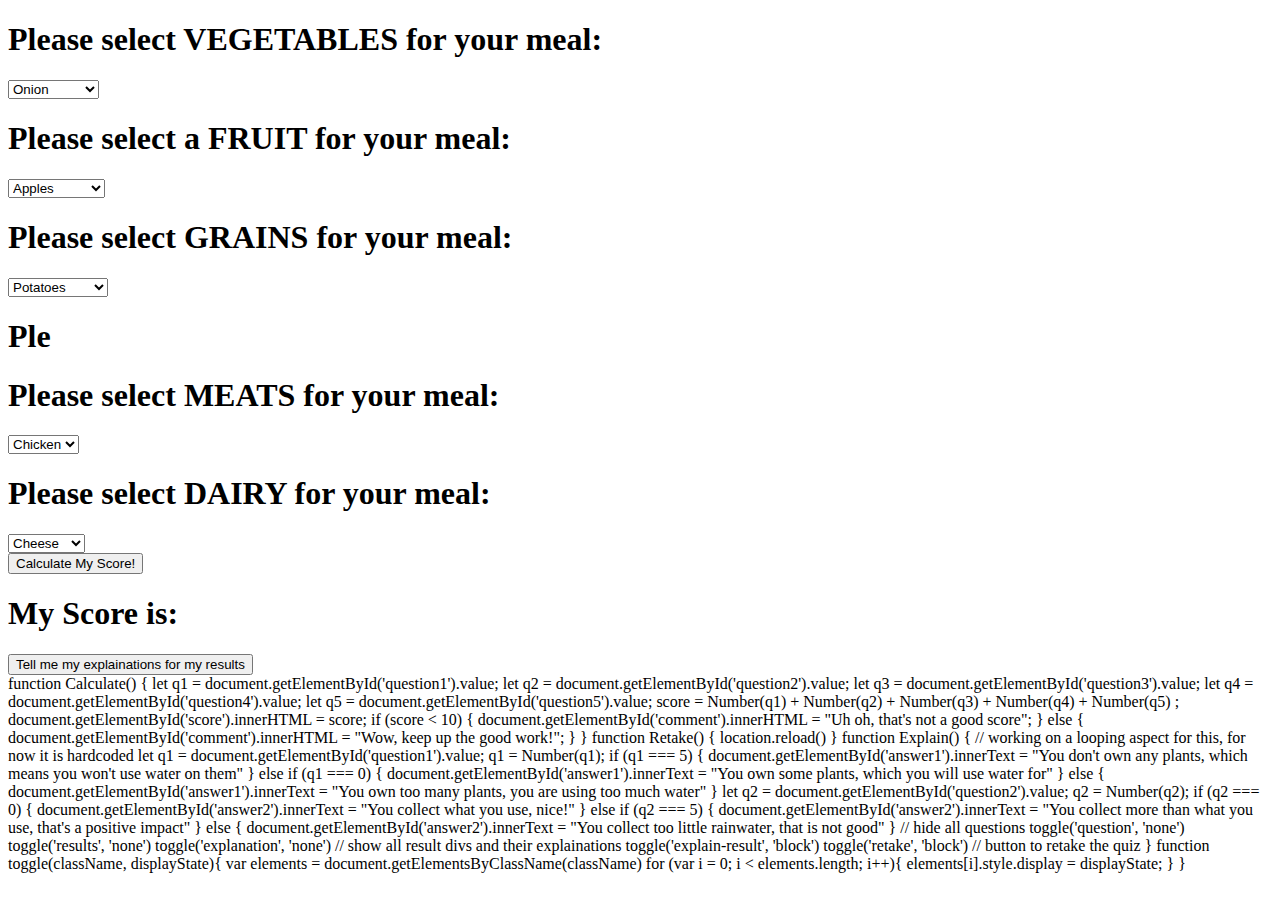
<file: agriculture/index.html>
<!DOCTYPE html>
<html lang="en">
<head>
    <meta charset="UTF-8">
    <meta http-equiv="X-UA-Compatible" content="IE=edge">
    <meta name="viewport" content="width=device-width, initial-scale=1.0">
    <title>Agricultural Use</title>
</head>
<body>
    <section>
        <div class="question">
            <h1>Please select VEGETABLES for your meal:</h1>
            <select name="question" id="question1">
                <option value="33"> Onion </option>
                <option value="22"> Tomato </option>
                <option value="23"> Carrot </option>
                <option value="28"> Lettuce </option>
                <option value="42"> Cucumber </option>
                <option value="46"> Pumpkin </option>
                <option value="45"> Bell Pepper </option>
                <option value="34"> Broccoli </option>
                <option value="158"> Corn </option>
                <option value="0"> None </option>
            </select> 
        </div>
        <div class="explain-result" style="display: none;">
            <h1 id="answer1"></h1>
        </div>
        <div class="question">
            <h1> Please select a FRUIT for your meal: </h1>
            <select name="question" id="question2">
                <option value="83"> Apples </option>
                <option value="95"> Bananas </option>
                <option value="73"> Grapes </option>
                <option value="142"> Peaches </option>
                <option value="55"> Oranges </option>
                <option value="190"> Mango </option>
                <option value="42"> Strawberries </option>
                <option value="261"> Plums </option>
                <option value="31"> Pineapple </option>
                <option value="50"> Raspberries </option>
                <option value="28"> Watermelon </option>
                <option value="62"> Kiwi </option>
                <option value="111"> Pears </option>
                <option value="115"> Blackberries </option>
                <option value="101"> Blueberries </option>
                <option value="0"> None </option>
            </select>
        </div>
        <div class="explain-result" style="display: none;">
            <h1 id="answer2"></h1>
        </div>
        <div class="question"> 
            <h1> Please select GRAINS for your meal: </h1>
            <select name="question" id="question3">
                <option value="34"> Potatoes </option>
                <option value="449">  Rice </option>
                <option value="222"> Pasta </option>
                <option value="193"> Wheat Bread </option>
                <option value="0"> None </option>
            </select>
        </div>
        <div class="question">
            <h1>Ple<h1> Please select MEATS for your meal: </h1>
            <select name="question" id="question4">
                <option value="518"> Chicken </option>
                <option value="1,847"> Beef </option>
                <option value="680"> Ham </option>
                <option value="718"> Pork </option>
                <option value="0"> None </option>
            </select>
        </div>
        <div class="question">
            <h1> Please select DAIRY for your meal: </h1>
            <select name="question" id="question5">
                <option value="606"> Cheese </option>
                <option value="122"> Cow Milk </option>
                <option value="142"> Yogurt </option>
                <option value="665"> Butter </option>
                <option value="391"> Egg </option>
                <option value="0"> None </option>
            </select>
        </div>
        <div class="results">
            <button onclick="Calculate()"> Calculate My Score!</button>
            <p>
                <h1>My Score is: </h1>
                <h1 id="score"></h1>
            </p>
            <h1 id="comment"></h1>
        </div>

        <div class="explanation">
            <button onclick="Explain()">Tell me my explainations for my results</button>
        </div>

        <div class='retake' style="display: none;">
            <button onclick="Retake()">Retake Quiz</button>
        </div>
    </section>
</body>

function Calculate() {
    let q1 = document.getElementById('question1').value;
    let q2 = document.getElementById('question2').value;
    let q3 = document.getElementById('question3').value;
    let q4 = document.getElementById('question4').value;
    let q5 = document.getElementById('question5').value;
    score = Number(q1) + Number(q2) + Number(q3) + Number(q4) + Number(q5) ;
    document.getElementById('score').innerHTML = score;
    if (score < 10) {
        document.getElementById('comment').innerHTML = "Uh oh, that's not a good score";
    }
    else {
        document.getElementById('comment').innerHTML = "Wow, keep up the good work!";
    }
}

function Retake() {
    location.reload()
}

function Explain() {
    // working on a looping aspect for this, for now it is hardcoded

    let q1 = document.getElementById('question1').value;
    q1 = Number(q1);
    if (q1 === 5) {
        document.getElementById('answer1').innerText = "You don't own any plants, which means you won't use water on them"
    }
    else if (q1 === 0) {
        document.getElementById('answer1').innerText = "You own some plants, which you will use water for"
    }
    else {
        document.getElementById('answer1').innerText = "You own too many plants, you are using too much water"
    }

    let q2 = document.getElementById('question2').value;
    q2 = Number(q2);
    if (q2 === 0) {
        document.getElementById('answer2').innerText = "You collect what you use, nice!"
    }
    else if (q2 === 5) {
        document.getElementById('answer2').innerText = "You collect more than what you use, that's a positive impact"
    }
    else {
        document.getElementById('answer2').innerText = "You collect too little rainwater, that is not good"
    }

    // hide all questions
    toggle('question', 'none')
    toggle('results', 'none')
    toggle('explanation', 'none')


    // show all result divs and their explainations
    toggle('explain-result', 'block')
    toggle('retake', 'block')
    // button to retake the quiz

}

function toggle(className, displayState){
    var elements = document.getElementsByClassName(className)

    for (var i = 0; i < elements.length; i++){
        elements[i].style.display = displayState;
    }
}
</script>
</html>
</file>
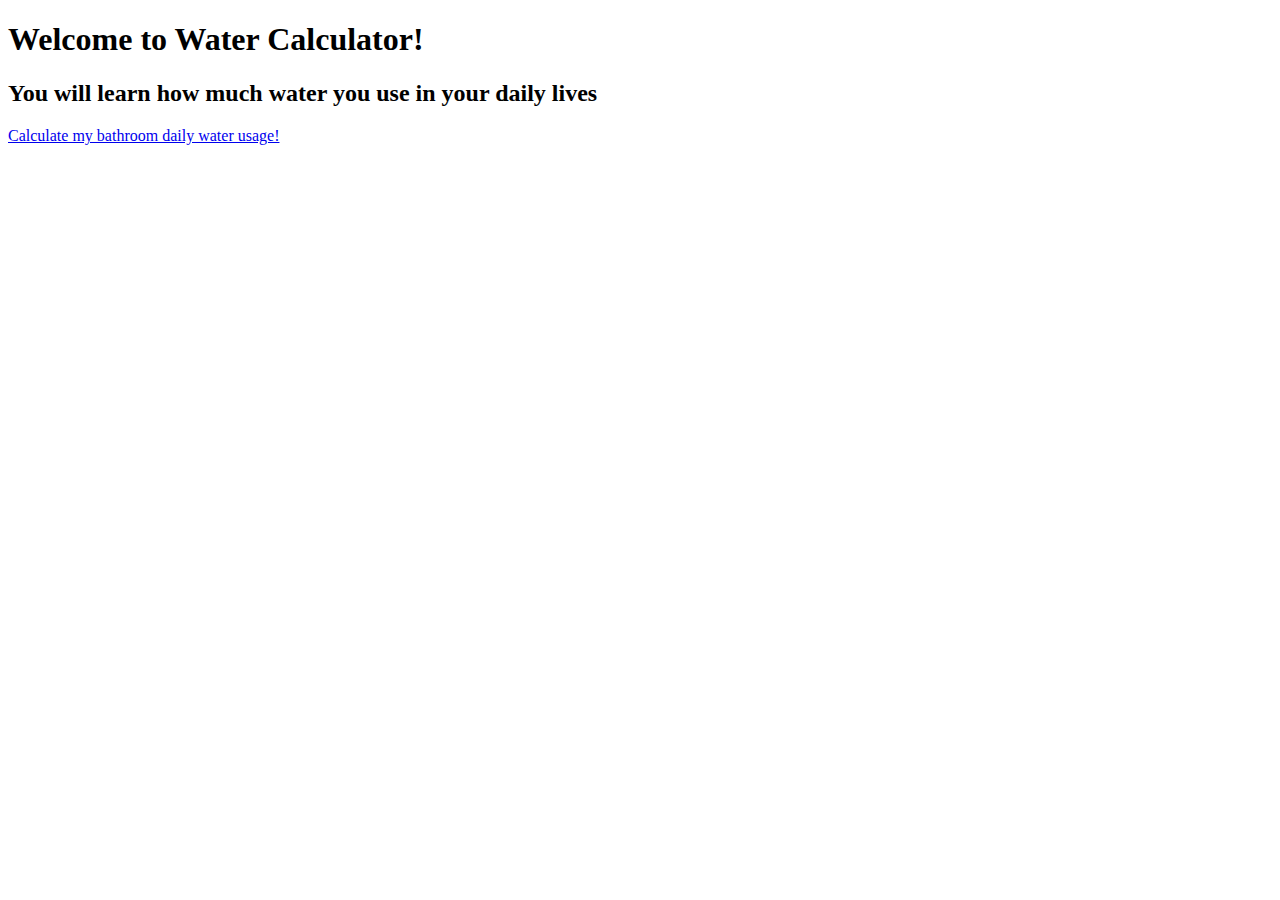
<file: daily/index.html>
<!DOCTYPE html>
<html lang="en">
<head>
    <meta charset="UTF-8">
    <meta http-equiv="X-UA-Compatible" content="IE=edge">
    <meta name="viewport" content="width=device-width, initial-scale=1.0">
    <title>Daily Use</title>
    
</head>
<body>
    <div class="container">
        <div class="home">
        <h1>Welcome to Water Calculator!</h1>
            <h2>You will learn how much water you use in your daily lives</h2>
        </div>
    </div>
    <div>
    <a href="../daily/bathroom-OG.html" class="btn">Calculate my bathroom daily water usage!</a>
    <!-- <a href="daily/workandschool.html" class="btn">Calculate my work and school water usage!</a> -->
    </div>
</body>
</html>
</file>
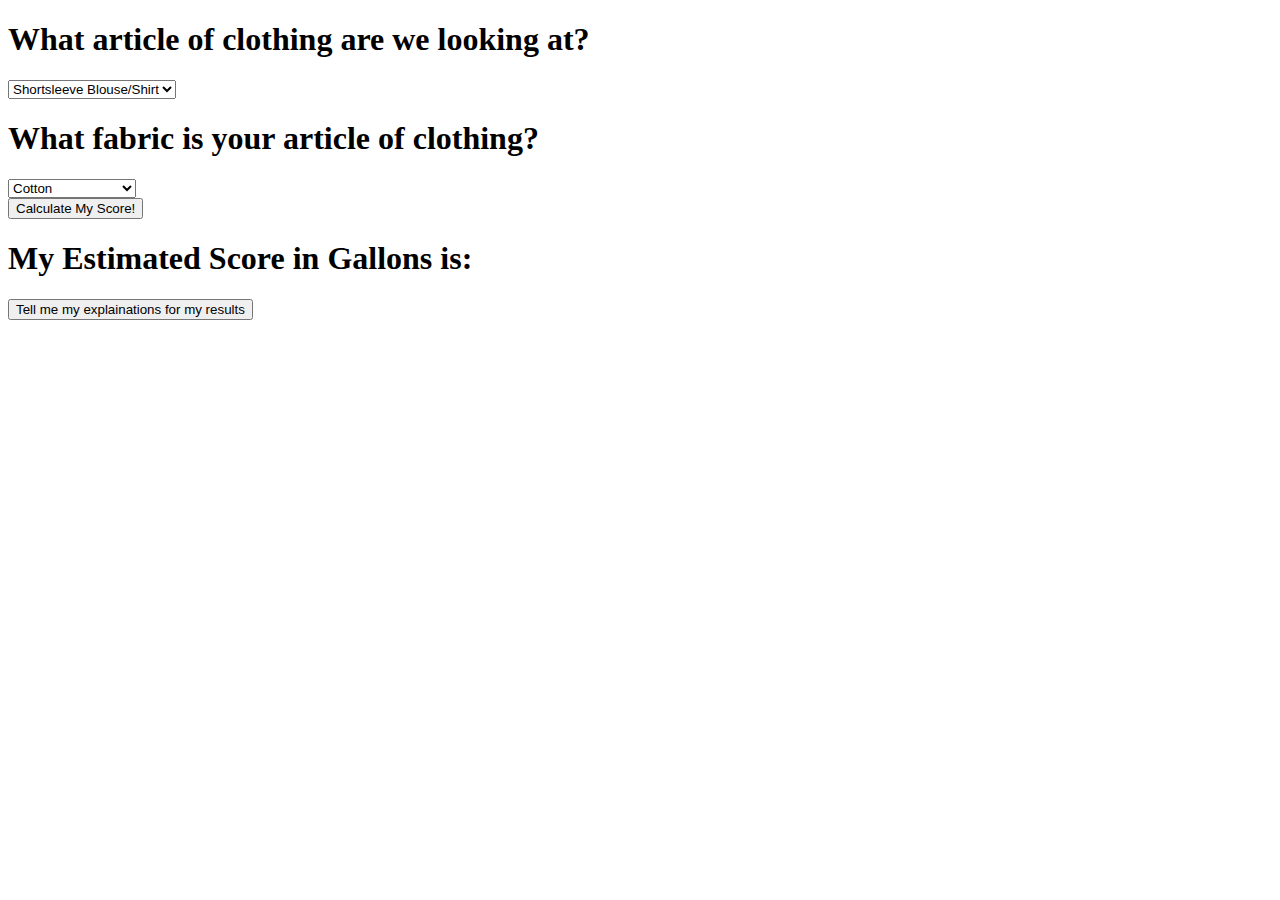
<file: fashion/index.html>
<!DOCTYPE html>
<html lang="en">
<head>
    <meta charset="UTF-8">
    <meta http-equiv="X-UA-Compatible" content="IE=edge">
    <meta name="viewport" content="width=device-width, initial-scale=1.0">
    <title>Document</title>
</head>
<body>
    <section>
        <div class="question">
            <h1>What article of clothing are we looking at?</h1>
            <select name="question" id="question1">
                <option value="2520"> Shortsleeve Blouse/Shirt </option>
                <option value="3150"> Longsleeve Blouse </option>
                <option value="3465"> Hooded Sweatshirt</option>
                <option value="3150"> Sweatshirt </option>
                <option value="3150"> Shorts </option>
                <option value="2520"> Skirt </option>
                <option value="4095"> Pants </option>
                <option value="5355"> Dress </option>

            </select> 
        </div>
        <div class="explain-result" style="display: none;">
            <h1 id="answer1"></h1>
        </div>
        <div class="question">
            <h1> What fabric is your article of clothing? </h1>
            <select name="question" id="question2">
                <option value="0.6933553282"> Cotton </option>
                <option value="16.65833333"> Leather </option>
                <option value="1.028806584"> Denim </option>
                <option value="0.053583631"> Wool </option>
                <option value=".00358506397"> Silk </option>
                <option value="0.04301136"> Polyester/Viscose </option>
                <option value="3.02408084"> Rubber </option>
                <option value="0.8094828723"> Linen </option>
            </select>
        </div>
        <div class="explain-result" style="display: none;">
            <h1 id="answer2"></h1>
        </div>
        <div class="results">
            <button onclick="Calculate()"> Calculate My Score!</button>
            <p>
                <h1>My Estimated Score in Gallons is: </h1>
                <h1 id="score"></h1>
            </p>
            <h1 id="comment"></h1>
        </div>

        <div class="explanation">
            <button onclick="Explain()">Tell me my explainations for my results</button>
        </div>

        <div class='retake' style="display: none;">
            <button onclick="Retake()">Retake Quiz</button>
        </div>
    </section>
</body>
</html>

<script type="text/javascript">
    let score = 0;

function Calculate() {
    let q1 = document.getElementById('question1').value;
    let q2 = document.getElementById('question2').value;
    score = Math.round(Number(q1) * Number(q2))
    document.getElementById('score').innerHTML = score;
    if (score > 1500) {
        document.getElementById('comment').innerHTML = "Uh oh, that's not a good score";
    }
    else {
        document.getElementById('comment').innerHTML = "Wow, keep up the good work!";
    }
}

function Retake() {
    location.reload()
}

function Explain() {
    // working on a looping aspect for this, for now it is hardcoded
    let score = 0
    let q1 = document.getElementById('question1').value;
    let q2 = document.getElementById('question2').value;
    score = Math.round(Number(q1) * Number(q2))
    let material = document.getElementById('question2');

    if (score > 1500) {
        document.getElementById('answer1').innerText = "Your clothing is manufactured with a non-sustainable material!";
    }
    else if (score < 1501) {
        document.getElementById('answer1').innerText = "Your clothing is made from a sustainable material. However, still try to bring your water usage down to 0!";
    }
    

    // hide all questions
    toggle('question', 'none')
    toggle('results', 'none')
    toggle('explanation', 'none')


    // show all result divs and their explainations
    toggle('explain-result', 'block')
    toggle('retake', 'block')
    // button to retake the quiz

}

function toggle(className, displayState){
    var elements = document.getElementsByClassName(className)

    for (var i = 0; i < elements.length; i++){
        elements[i].style.display = displayState;
    }
}
</script>
</file>
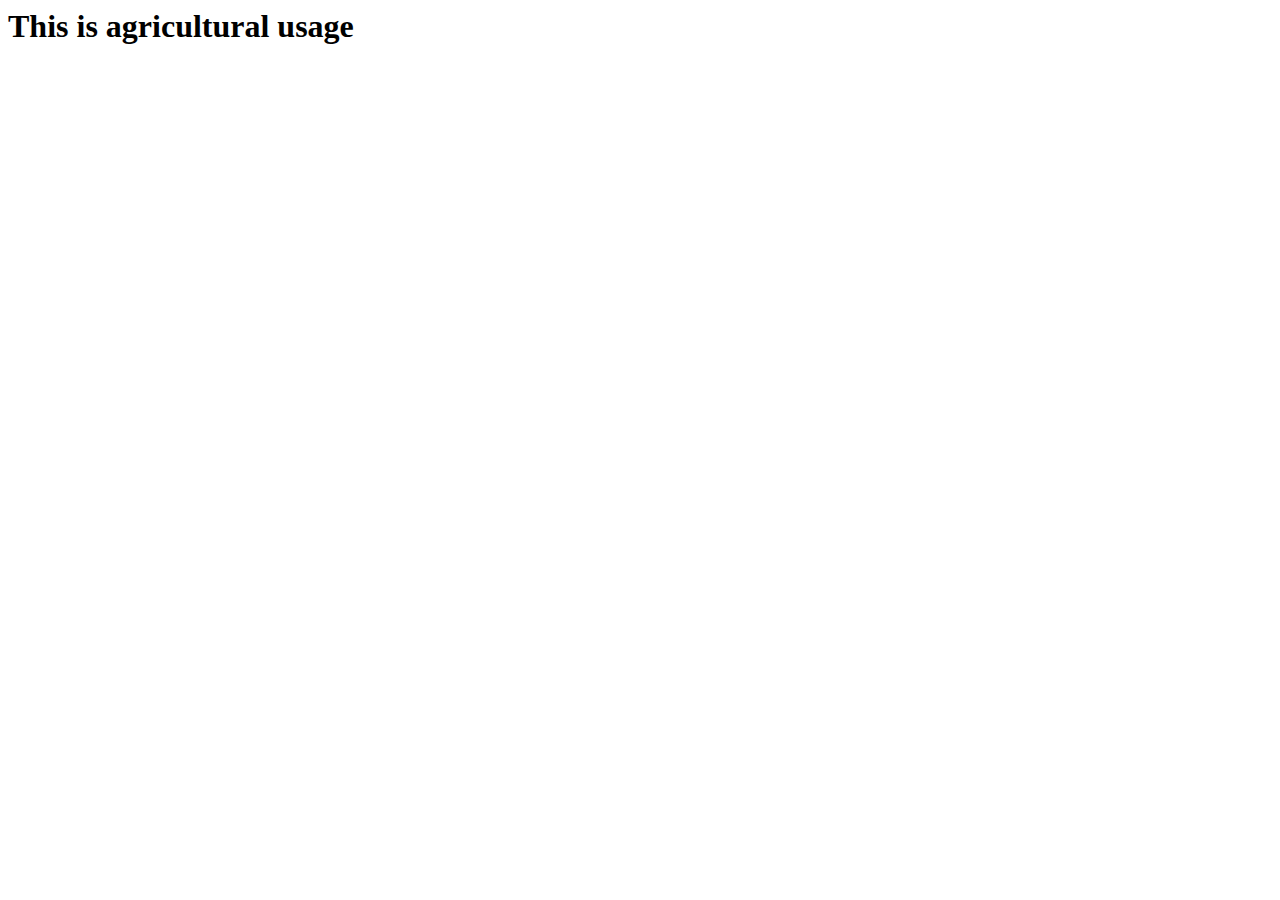
<file: agriculture.html>
<html lang="en">
<head>
    <meta charset="UTF-8">
    <meta http-equiv="X-UA-Compatible" content="IE=edge">
    <meta name="viewport" content="width=device-width, initial-scale=1.0">
    <title>Agricultural Usage</title>
</head>
<body>
    <h1>This is agricultural usage</h1>
</body>
</html>
</file>
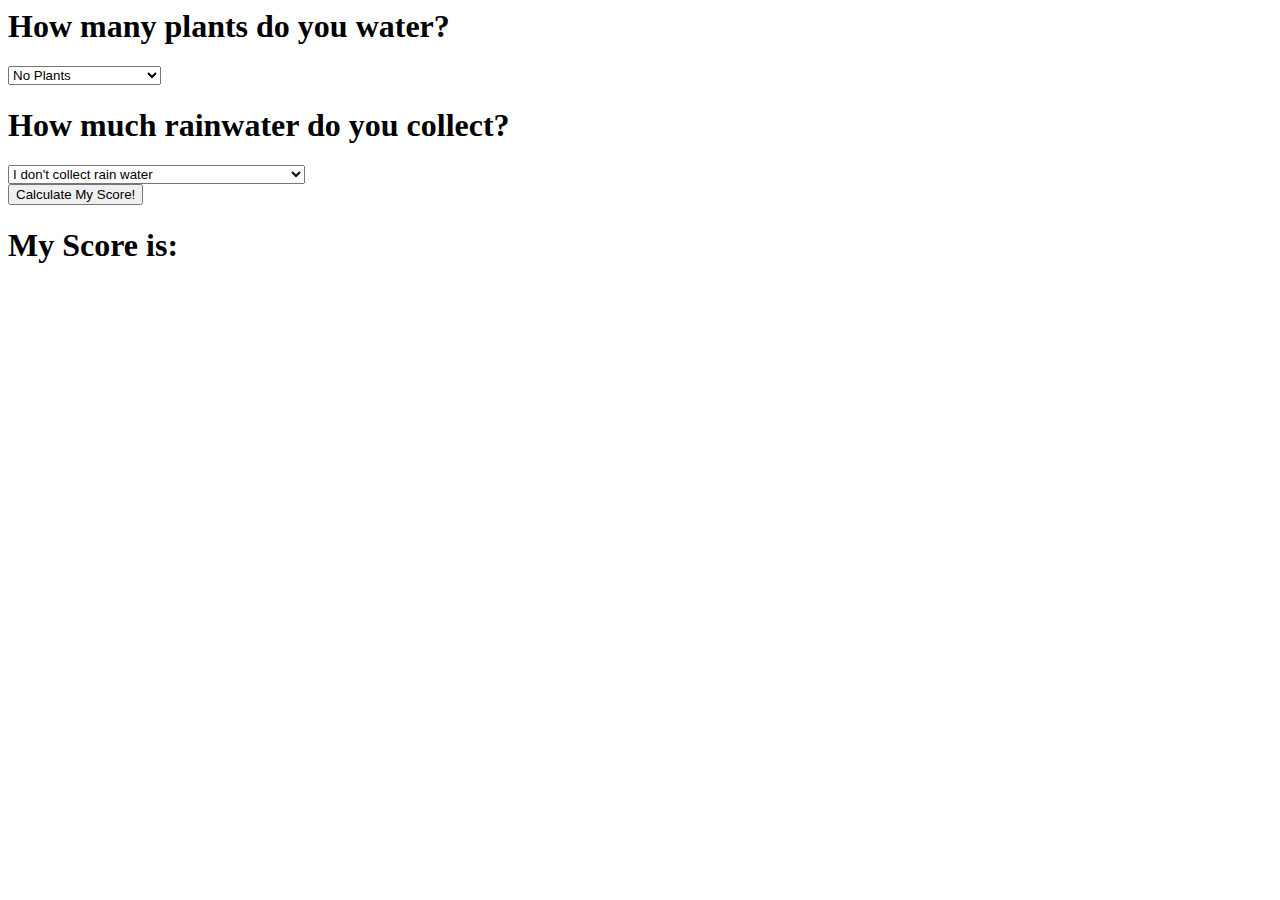
<file: question1.html>
<html lang="en">
<head>
    <meta charset="UTF-8">
    <meta http-equiv="X-UA-Compatible" content="IE=edge">
    <meta name="viewport" content="width=device-width, initial-scale=1.0">
    <title>Document</title>
</head>
<body>
    <section>
        <div id="question">
            <h1>How many plants do you water?</h1>
            <select name="question" id="question1">
                <option value="10"> No Plants </option>
                <option value="0"> Between 0 - 5 Plants </option>
                <option value="-10"> Between 5 - 15 Plants </option>
                <option value="-20"> 15+ Plants </option>
            </select>
        </div>
        <div id="question">
            <h1> How much rainwater do you collect? </h1>
            <select name="question" id="question2">
                <option value="-20"> I don't collect rain water </option>
                <option value="-10"> I collect slightly less than what I usually use </option>
                <option value="0"> I collect exactly what I use </option>
                <option value="10"> I collect slightly greater than what I usually use</option>
                <option value="20"> I collect way over what I use </option>
            </select>
        </div>
        <div id="results">
            <button onclick="Calculate()"> Calculate My Score!</button>
            <p>
                <h1>My Score is: </h1>
                <h1 id="score"></h1>
            </p>
            <h1 id="comment"></h1>
        </div>
    </section>
</body>
</html>

<script type="text/javascript">
function Calculate() {
    let q1 = document.getElementById('question1').value;
    let q2 = document.getElementById('question2').value;
    document.getElementById('score').innerHTML = Number(q1) + Number(q2);
    if (q1 + q2 < 10) {
        document.getElementById('comment').innerHTML = "Uh oh, that's not a good score";
    }
    else {
        document.getElementById('comment').innerHTML = "Wow, keep up the good work!";
    }
}
</script>
</file>
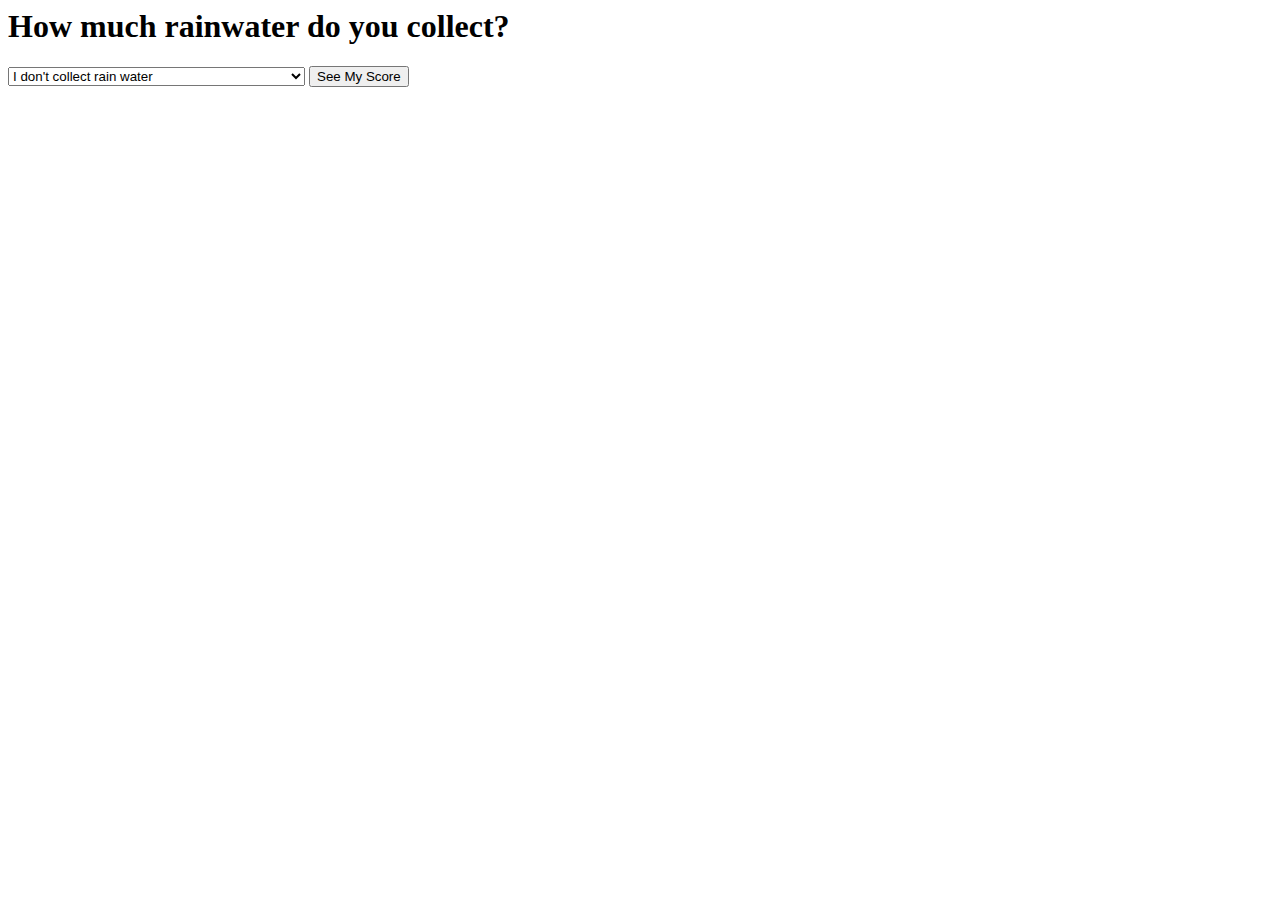
<file: question2.html>
<html lang="en">
<head>
    <meta charset="UTF-8">
    <meta http-equiv="X-UA-Compatible" content="IE=edge">
    <meta name="viewport" content="width=device-width, initial-scale=1.0">
    <title>Document</title>
</head>
<body>
    <section>
        <div id="question">
            <h1> How much rainwater do you collect? </h1>
            <form action="results.html">
                <select name="question" id="question2">
                    <option value="-20"> I don't collect rain water </option>
                    <option value="-10"> I collect slightly less than what I usually use </option>
                    <option value="0"> I collect exactly what I use </option>
                    <option value="10"> I collect slightly greater than what I usually use</option>
                    <option value="20"> I collect way over what I use </option>
                </select>
                <button type="submit"> See My Score </button>
            </form>
        </div>
    </section>
</body>
</html>
</file>
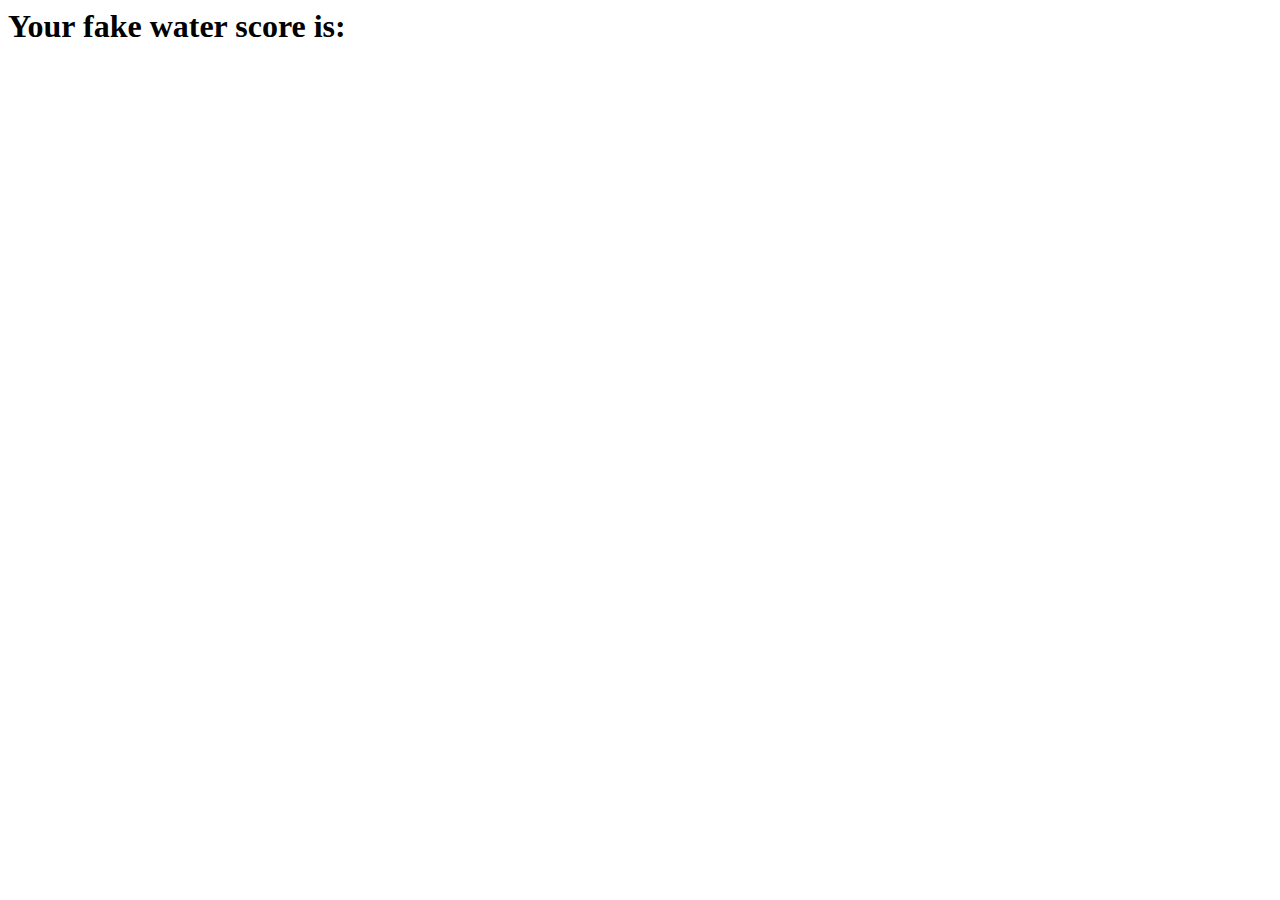
<file: results.html>
<html lang="en">
<head>
    <meta charset="UTF-8">
    <meta http-equiv="X-UA-Compatible" content="IE=edge">
    <meta name="viewport" content="width=device-width, initial-scale=1.0">
    <title>Document</title>
</head>
<body>
    <section>
        <div id="results">
            <h1>Your fake water score is: </h1>
            <h1 id="score"></h1>
        </div>
    </section>
</body>
</html>
</file>
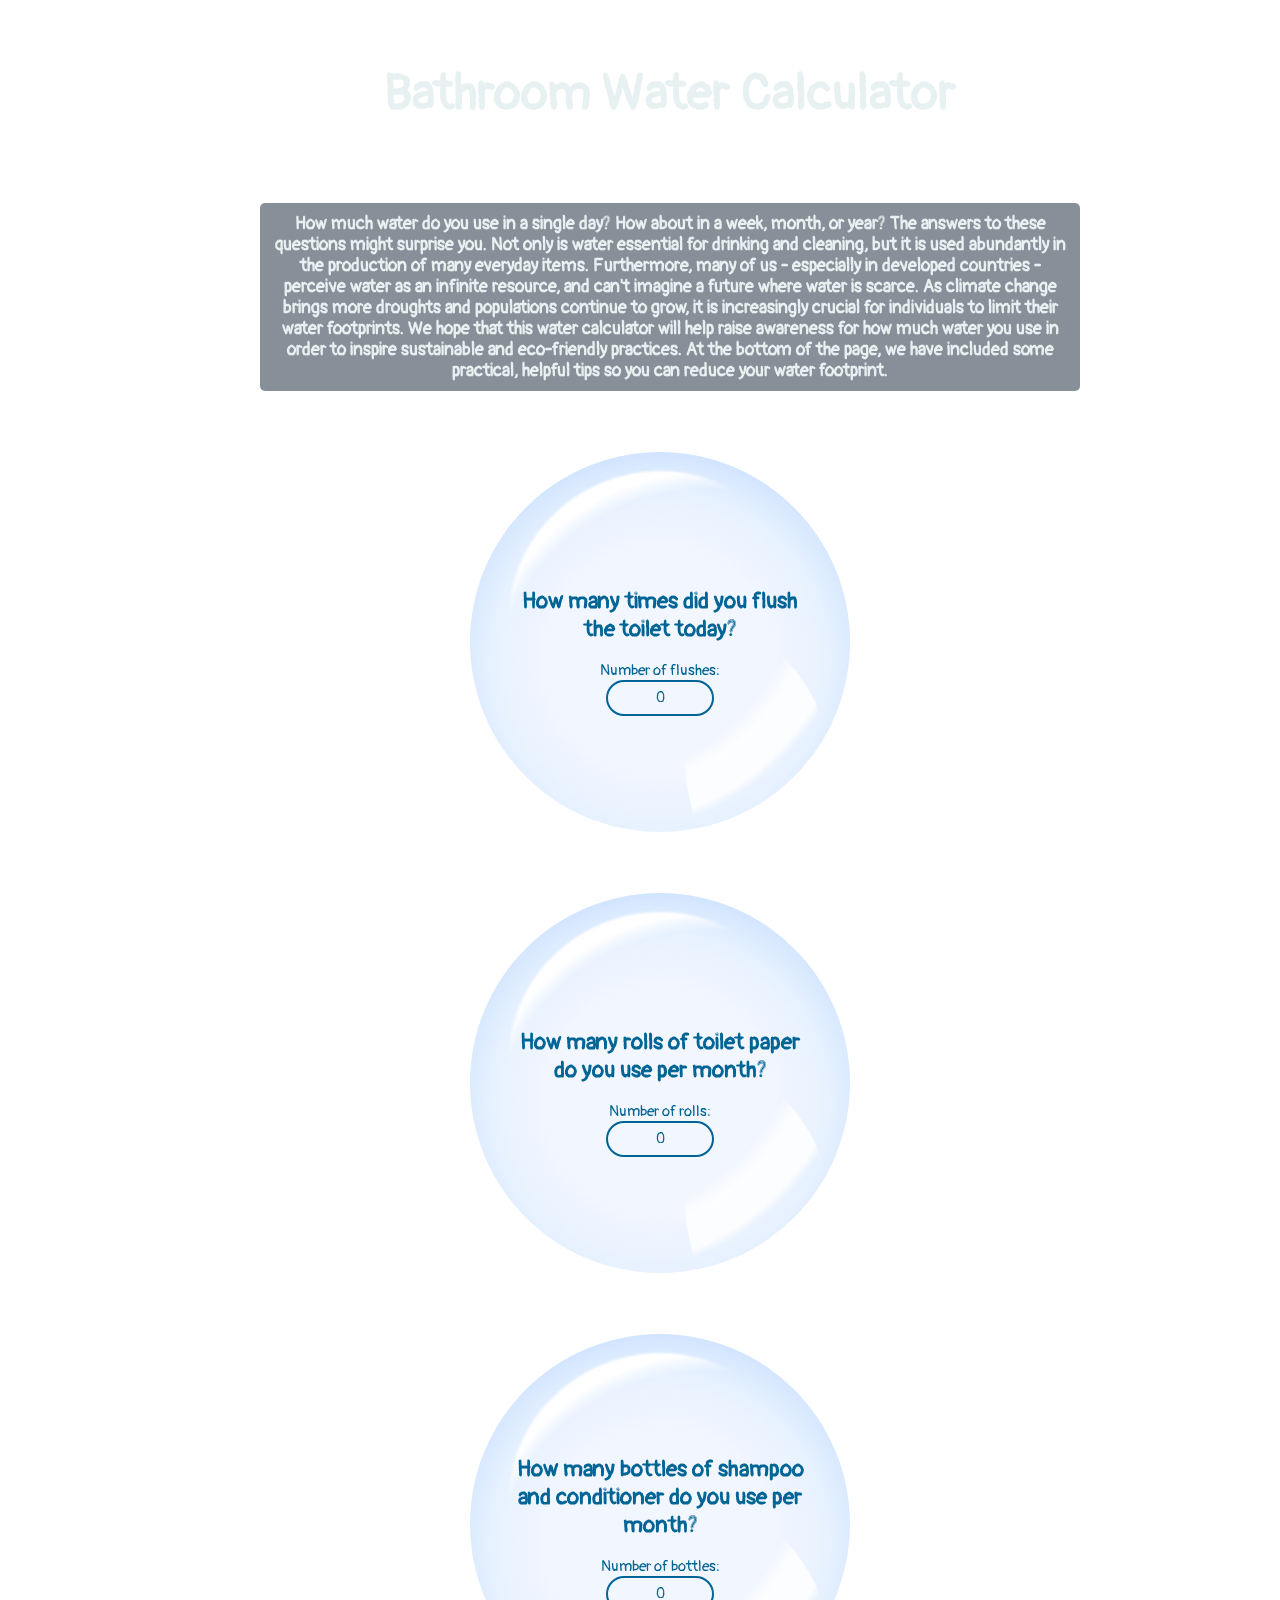
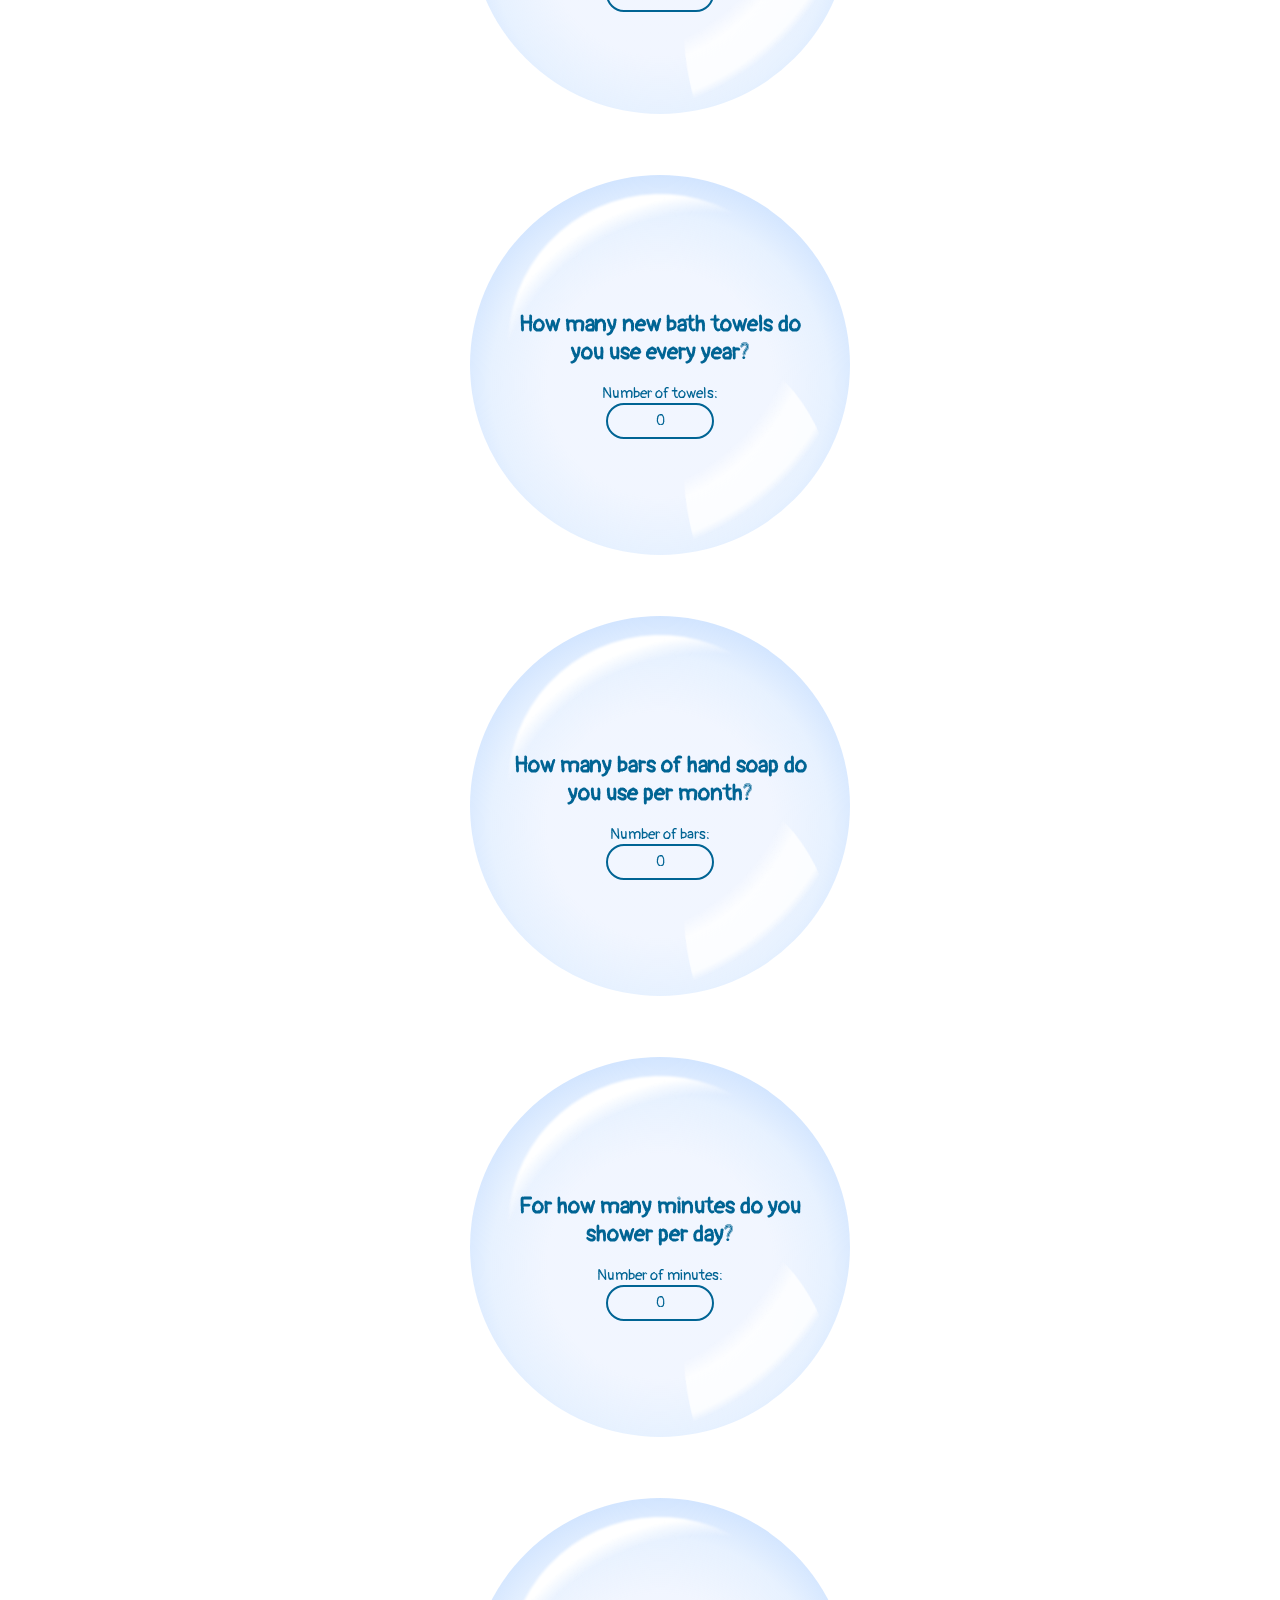
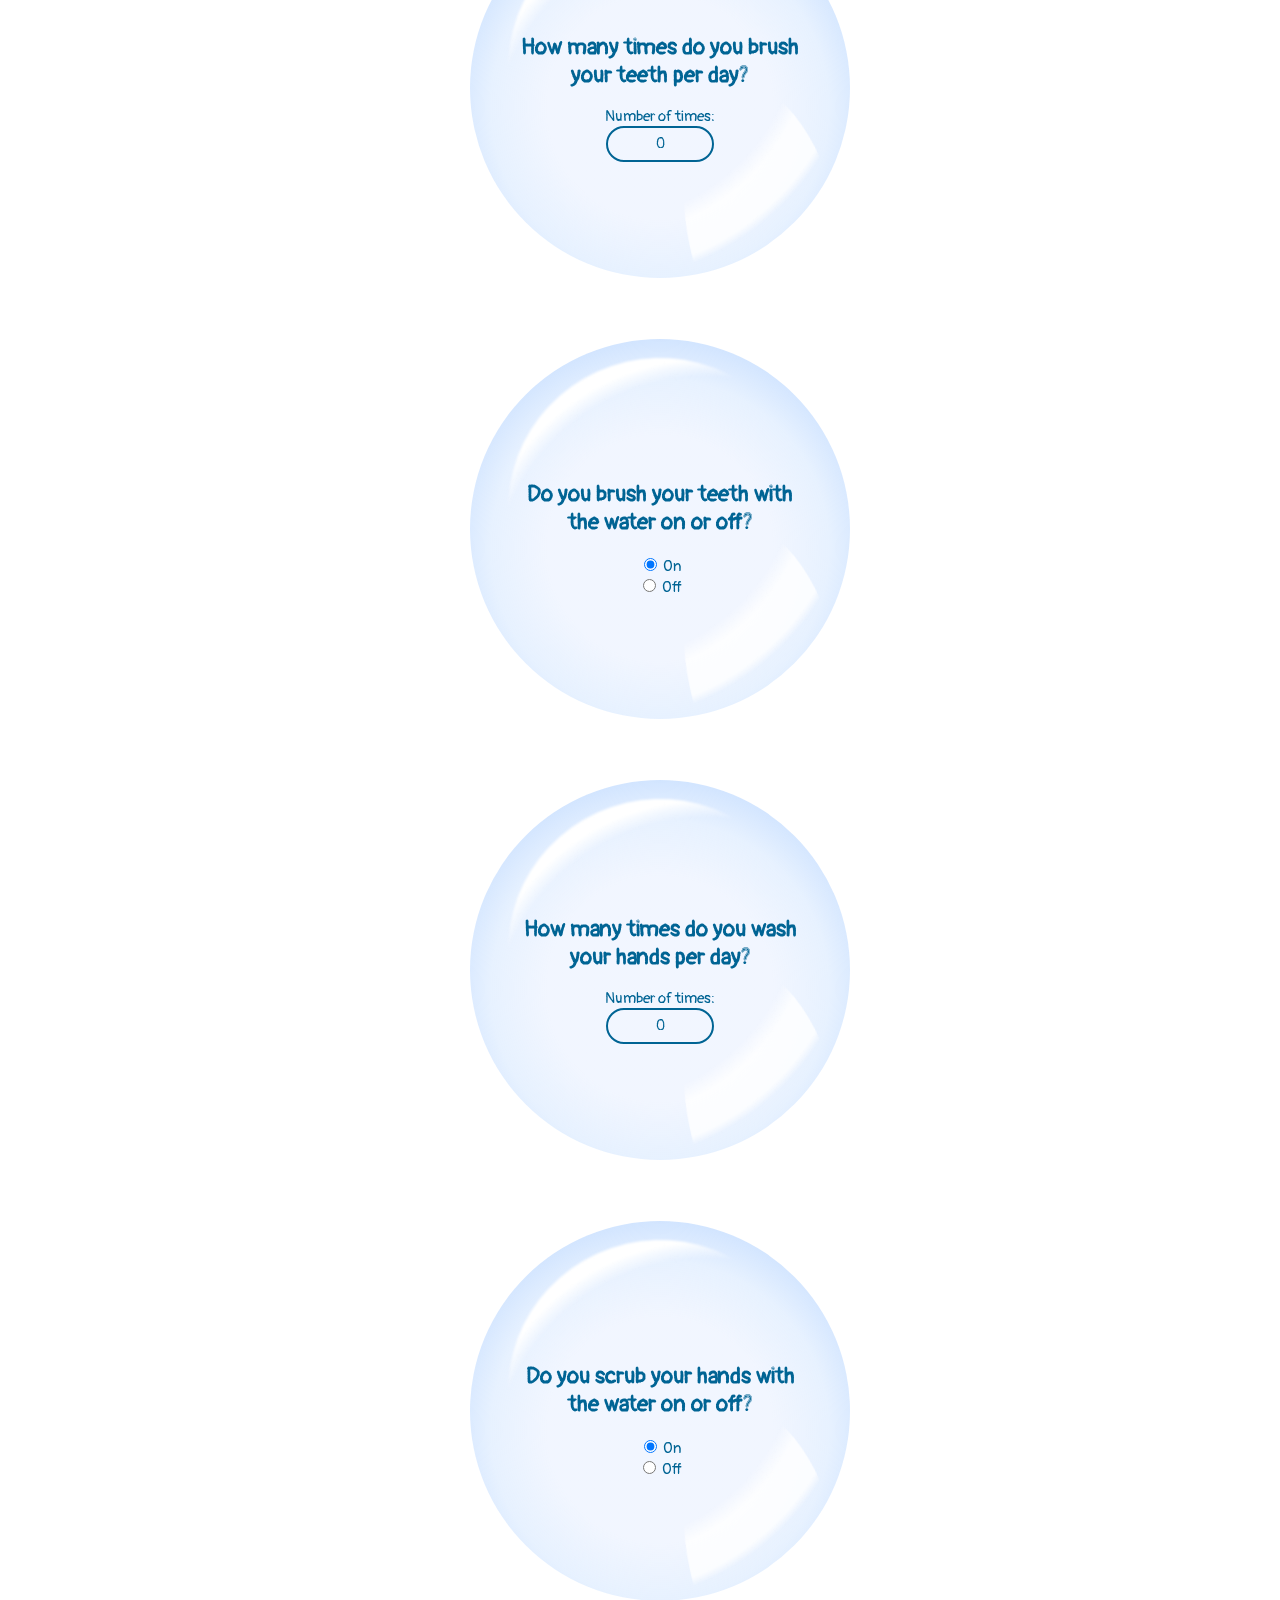
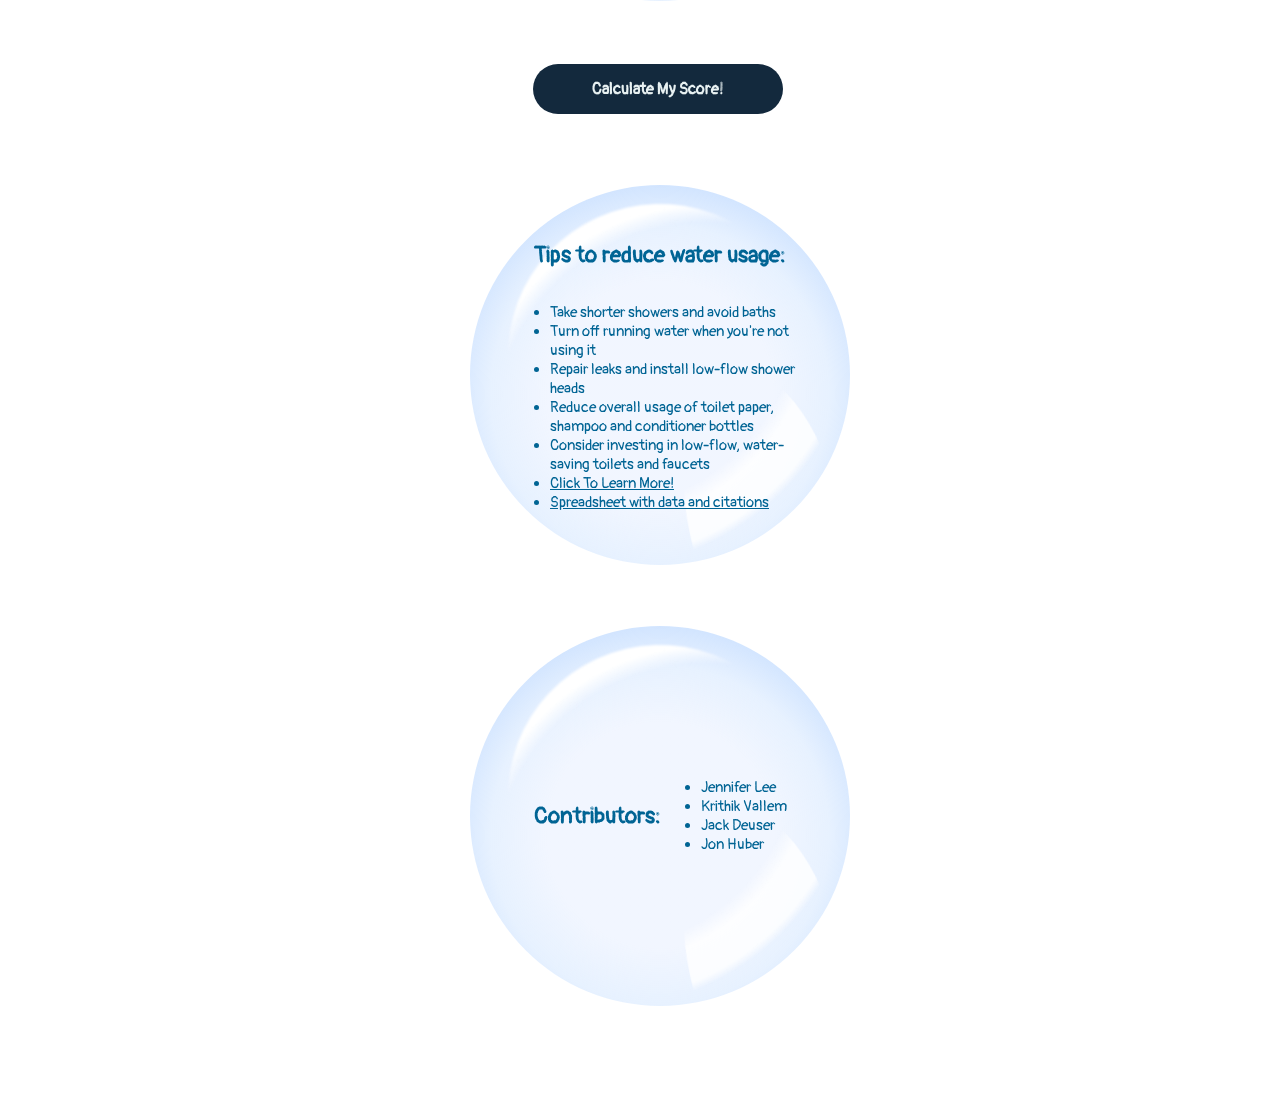
<file: daily/bathroom-OG.html>
<!DOCTYPE html>
<html lang="en">
<head>  
    <link rel="stylesheet" href="daily.css">
    <meta charset="UTF-8">
    <meta http-equiv="X-UA-Compatible" content="IE=edge">
    <meta name="viewport" content="width=device-width, initial-scale=1.0">
    <title>Bathroom Water Calculator</title>
</head>
<body>
   <main>
  		<section class="stage">
        <h1 id="title" >Bathroom Water Calculator</h1>
        <h3 id="objective" class="translucent-bg">How much water do you use in a single day? How about in a week, month, or year? The answers to these questions might surprise you. Not only is water essential for drinking and cleaning, but it is used abundantly in the production of many everyday items. Furthermore, many of us - especially in developed countries - perceive water as an infinite resource, and can't imagine a future where water is scarce. As climate change brings more droughts and populations continue to grow, it is increasingly crucial for individuals to limit their water footprints. We hope that this water calculator will help raise awareness for how much water you use in order to inspire sustainable and eco-friendly practices. At the bottom of the page, we have included some practical, helpful tips so you can reduce your water footprint.</h3>
        <div class="question ball bubble">
            <h2>How many times did you flush the toilet today?</h2>
            <form>
                <label for="flushes">Number of flushes:</label><br>
                <input type="text" class="text" id="flushes" value="0"><br>
            </form> 
        </div>
        <div class="explain-result" style="display: none;">
            <h2 id="answer1"></h2>
        </div>
        <div class="question ball bubble">
            <h2> How many rolls of toilet paper do you use per month? </h2>
            <form>
                <label for="rolls">Number of rolls:</label><br>
                <input type="text" class="text" id="rolls" value="0"><br>
            </form> 
        </div>
      	<div class="explain-result" style="display: none;">
            <h2 id="answer2"></h2>
        </div>
        <div class="question ball bubble">
            <h2> How many bottles of shampoo and conditioner do you use per month? </h2>
            <form>
                <label for="bottles">Number of bottles:</label><br>
                <input type="text" class = "text" id="bottles" value="0"><br>
            </form> 
        </div>
        
        <div class="question ball bubble">
            <h2> How many new bath towels do you use every year? </h2>
            <form>
                <label for="towel">Number of towels:</label><br>
                <input type="text" class = "text" id="towel" value="0"><br>
            </form> 
        </div>
        
        <div class="question ball bubble">
            <h2> How many bars of hand soap do you use per month? </h2>
            <form>
                <label for="handsoap">Number of bars:</label><br>
                <input type="text" class = "text" id="handsoap" value="0"><br>
            </form> 
        </div>
        
        <div class="question ball bubble">
            <h2> For how many minutes do you shower per day? </h2>
            <form>
                <label for="shower">Number of minutes:</label><br>
                <input type="text" class = "text" id="shower" value="0"><br>
            </form> 
        </div>
          
        <div class="question ball bubble">
            <h2> How many times do you brush your teeth per day? </h2>
            <form>
                <label for="brushing_times">Number of times:</label><br>
                <input type="text" class="text" id="brushing_times" value="0"><br>
            </form> 
        </div>
        
        <div class="question ball bubble">
            <h2> Do you brush your teeth with the water on or off? </h2>
            <form>
                <input type="radio" id="on" name="brushing_onoff" value="on" checked>
									<label for="on">On</label><br>
								<input type="radio" id="off" name="brushing_onoff" value="off">
									<label for="off">Off</label><br>
            </form> 
        </div>
          
        <div class="question ball bubble">
            <h2> How many times do you wash your hands per day? </h2>
            <form>
                <label for="washhands_times">Number of times:</label><br>
                <input type="text" class="text" id="washhands_times" value="0"><br>
            </form> 
        </div>
        
        <div class="question ball bubble">
            <h2> Do you scrub your hands with the water on or off? </h2>
            <form>
                <input type="radio" id="on" name="washhands_onoff" value="on" checked>
									<label for="on">On</label><br>
								<input type="radio" id="off" name="washhands_onoff" value="off">
									<label for="off">Off</label><br>
            </form> 
        </div>
        
      	<div class="explain-result" style="display: none;">
            <h2 id="answer3"></h2>
        </div>
        <div class="show-result" style="display: none;">
            <h2 id="finalscore"></h2>
        </div>
        <div class="results">
          <button class = "button" onclick="Calculate()"> Calculate My Score!</button>

          <h2 id="results-message"
              class="results-text translucent-bg" 
          	></h2>
          <h2 id="water-joke"
              class="results-text translucent-bg" 
          	></h2>
          <h2 id="score"
              class="results-text"  ></h2>
          <h2 id="comment"
          	class="results-text" ></h2>
          <h2 id="stats" 
          	class="results-text" ></h2>
        </div>
        <div class="question ball bubble" id="tips">
          <h2>Tips to reduce water usage:</h2>
          <ul id="tips-list">
            <li>Take shorter showers and avoid baths</li>
            <li>Turn off running water when you're not using it</li>
            <li>Repair leaks and install low-flow shower heads </li>
            <li>Reduce overall usage of toilet paper, shampoo and conditioner bottles</li>
            <li>Consider investing in low-flow, water-saving toilets and faucets</li>
            <li>
              <a target="_blank" rel="noopener noreferrer"
                 href="https://www3.epa.gov/region1/eco/drinkwater/water_conservation_residents.html" 
                 >Click To Learn More!</a>
            </li>
             <li>
              <a target="_blank" rel="noopener noreferrer"
                 href="https://docs.google.com/spreadsheets/d/e/2PACX-1vSuEWGWlSTwLdwFTg99BqFoR-uciNJ6ObKtDpu4vPZHEictGPmIBCRwUHa1NjA6ZI2jU6I0MHq2E0aS/pubhtml" 
                 >Spreadsheet with data and citations</a>
            </li>
            
          </ul>
        </div>
        
        
        <div class="question ball bubble" id="contributors">
          <h2>Contributors:</h2>
          <ul id="contributors-list">
            <li> Jennifer Lee </li>
            <li> Krithik Vallem </li>
            <li> Jack Deuser </li>
            <li> Jon Huber </li>         
          </ul>
        </div>
  		</section>
    </main>

    <script type="text/javascript">
  
        const daysPerYear = 365;
        const monthsPerYear = 12;
          
        function getNum(elementId) {
          return Number(document.getElementById(elementId).value);
        }
          
        function getRadioVal(radioButtonGroupName) {
            return document.querySelector(`input[name="${radioButtonGroupName}"]:checked`).value;
        }
          
        function getScore() {
            let q1 = getNum('flushes') * daysPerYear * 1.6;
          let q2 = getNum('rolls') * monthsPerYear * 37;
          let q3 = getNum('bottles') * monthsPerYear * 21.93;
          let q4 = getNum('towel') * 60.6;
          let q5 = getNum('handsoap') * monthsPerYear; //multiply by bar and container average
          let q6 = getNum('shower') * daysPerYear * 5;
        
          let brushingGallons = getNum('brushing_times') * daysPerYear;
          let brushWithWaterOn = getRadioVal('brushing_onoff') === 'on';
          brushingGallons *= brushWithWaterOn ? 4 : 0.25;
        
          let washhandsGallons = getNum('washhands_times') * daysPerYear;
          let scrubWithWaterOn = getRadioVal('washhands_onoff') === 'on';
          washhandsGallons *= scrubWithWaterOn ? 4 : 1;
        
          let score = Math.round(q1 + q2 + q3 + q4 + q5 + q6 + brushingGallons + washhandsGallons);
          
          return score;
        }
          
        function Calculate() {
          let rm = document.getElementById("results-message")
          rm.innerText = buildResultsMessage();
          rm.style.display = "block"; // make it visible
          
          let wj = document.getElementById("water-joke");
          wj.innerText = getWaterJoke();
          wj.style.display = "block"; // make it visible
        }
         
        function buildResultsMessage(){
        // estimated annual bathroom water usage was calculated based on the bathroom related water usages from https://www.watercalculator.org/footprint/indoor-water-use-at-home/
        let average_use = 33215;
        let score = getScore();  
        let scale = Math.round(100 - ((score / average_use) * 100));
        
        let bathtub_use = score / 80;
        let hydro_flask_use = score * 4;
        let plastic_water_bottle_use = score * 7.57;
    
        let finalText = "My estimated annual bathroom water usage in gallons is:";
        finalText += `\n\n${score}\n\n`;
        
        finalText += "Your bathroom water score is "
        
        if (score < average_use) {
            finalText += String(scale) + "% below the US average. Amazing job! Feel free to check out the tips section for ways you can be more environmentally friendly."
        } else if (score === average_use) {
            finalText += String(scale) + ". This is equivalent to the US average annual water usage. Not bad! Feel free to check out the tips section for ways you can be more environmentally friendly."
        } else {
            scale = Math.round((score / average_use) * 100);
            finalText += String(scale) + "% above the US average. That's okay, but feel free to check out the tips section for ways you can be more environmentally friendly!"
        }
        
        finalText += (
            "\n\nYour annual water usage could fit into " 
            + bathtub_use + " standard bathtubs, "
            + hydro_flask_use + " 32oz hydroflasks, and "
            + plastic_water_bottle_use + " plastic water bottles."
        )  
        return finalText;
        }
          
        let seenJokes = new Set();
        
        function getWaterJoke() {
        let waterJokes = [ 
            'What did the sea say to the sand?\nNothing, it just waved.',
            'What is the sea say to the river?\nYou can run, but you can\'t tide.',
            'What did one stream say to the other?\nLet\'s meet around the bend.',
            'Where do fish wash?\nIn a river basin.',
            'Who carries out operations in a river?\nA sturgeon.',
            'Where do fish keep their money?\nIn river banks.',
            'Why are some fish at the bottom of the ocean?\nBecause they dropped out of school.',
            'What happens when you get water on a table?\nIt becomes a pool table.',
            'What runs but never walks?\nWater!',
            'What keeps a dock floating above water?\nPier pressure.',
            'Why do male dogs float on water?\nBecause they\'re good buoys.',
            'What did the sink say to the tap?\nYou\'re a real drip.',
            'Why is the ocean always on time?\nShe likes to stay current.',
            'What did one bottled water say to the other?\nWater you doing tonight?',
            'Why do sharks only swim in salt water?\nBecause pepper makes them sneeze.',
            'Why did the lake date the river?\nHe heard she had a bubbly personality.',
            'How do you make a water bed bouncy?\nUse spring water.',
            'What do you get when you pour boiling water down a rabbit hole?\nHot cross bunnies.',
            'What do you call it when you get a month\'s worth of rain all at once?\nEngland.',
            'What\'s the ocean\'s favourite lullaby?\nRoe, roe, roe Your Boat.',
            'Did you hear about the ocean and the sea having a baby?\nIt was a buoy!',
            'What do you get if you cross a rabbit with a water hose?\nHare spray.',
            'When does it rain money?\nWhen there\'s change in the weather.',
            'How do oceans say goodbye?\nThey wave at each other.',
            'What did the beach say to the wave?\nLong tide, no sea.',
            'What did one rain drop say to the other?\nTwo\'s company, three\'s a cloud.',
            'Who cleans the floor of the ocean?\nA mer-maid.',
            'What do you call dangerous precipitation?\nA rain of terror.',
            'What goes up when rain comes down?\nAn umbrella.',
            'What do you call a wet bear?\nA drizzly bear.' 
        ];
        
        let newJoke = "";
        
        do {
            let randomIndex = Math.floor(Math.random()*waterJokes.length);
            newJoke = waterJokes[randomIndex];
            
            // if every joke has been seen, start over
            if (seenJokes.size === waterJokes.length) {
            seenJokes.clear();
            }
            
        } while (seenJokes.has(newJoke)) // avoid repeating jokes
    
        seenJokes.add(newJoke);
        return newJoke;
        }
        </script>
    </body>
</html>
</file>
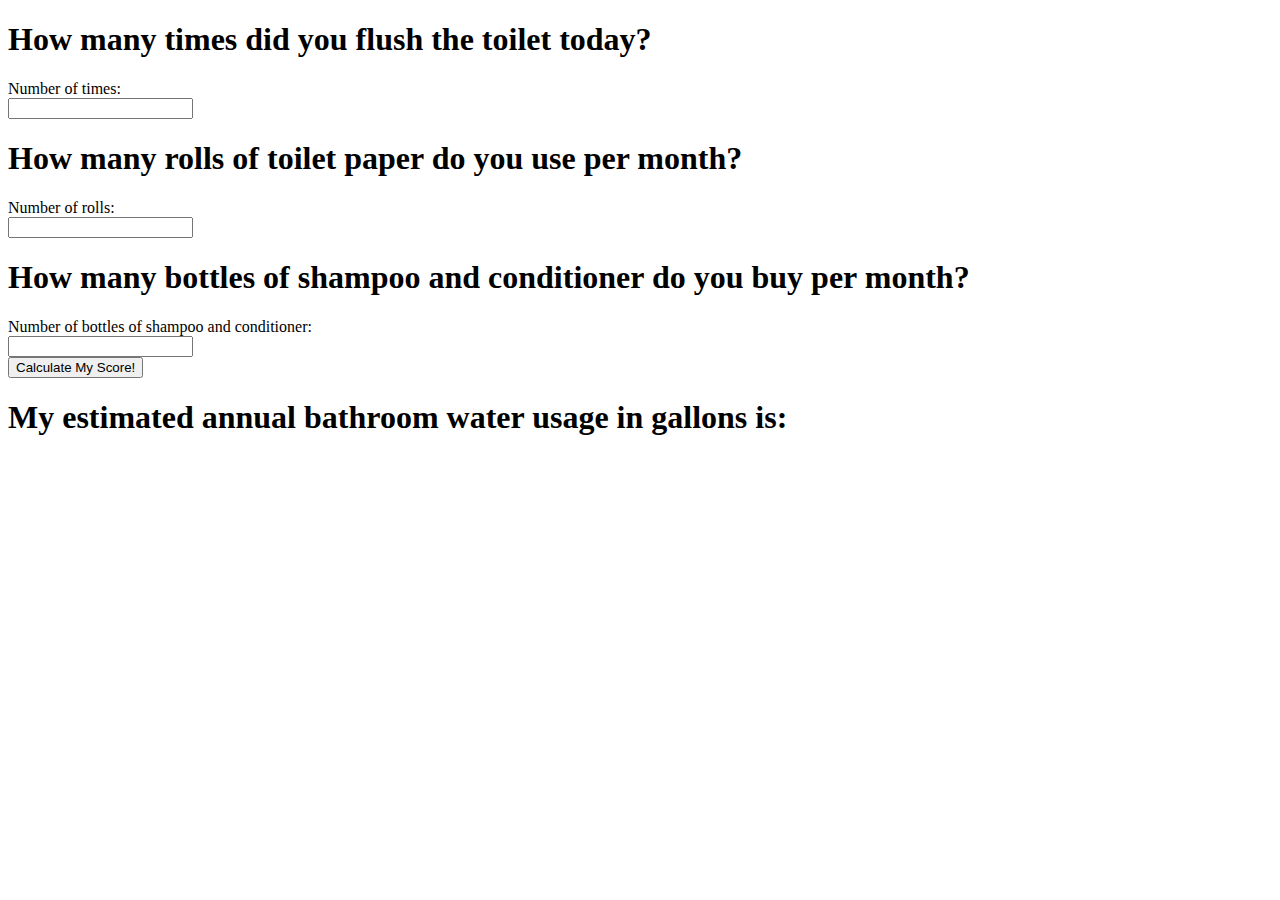
<file: daily/bathroom.html>
<!DOCTYPE html>
<html lang="en">
<head>
    <meta charset="UTF-8">
    <meta http-equiv="X-UA-Compatible" content="IE=edge">
    <meta name="viewport" content="width=device-width, initial-scale=1.0">
    <title>Document</title>
</head>
<body>
    <section>
        <div class="question">
            <h1>How many times did you flush the toilet today?</h1>
            <form>
                <label for="flushes">Number of times:</label><br>
                <input type="text" id="flushes"><br>
            </form> 
        </div>
        <div class="explain-result" style="display: none;">
            <h1 id="answer1"></h1>
        </div>
        <div class="question">
            <h1> How many rolls of toilet paper do you use per month? </h1>
            <form>
                <label for="rolls">Number of rolls:</label><br>
                <input type="text" id="rolls"><br>
            </form> 
        </div>
        <div class="question">
            <h1> How many bottles of shampoo and conditioner do you buy per month? </h1>
            <form>
                <label for="bottles">Number of bottles of shampoo and conditioner:</label><br>
                <input type="text" id="bottles"><br>
            </form> 
        </div>
        <div class="show-result" style="display: none;">
            <h1 id="finalscore"></h1>
        </div>
    </section>
    <div class="results">
        <button onclick="Calculate()"> Calculate My Score!</button>
        <p>
            <h1>My estimated annual bathroom water usage in gallons is: </h1>
            <h1 id= "score" ></h1>
        </p>
        <h1 id="comment"></h1>
    </div>
</body>
</html>

<script type="text/javascript">
    let score = 0;

function Calculate() {

    let q1 = Number(document.getElementById('flushes').value) * 365 * 1.6;
    let q2 = Number(document.getElementById('rolls').value) * 12 * 37;
    let q3 = Number(document.getElementById('bottles').value) * 12 * 21.93;
    score = Math.round(Number(q1) + Number(q2) + Number(q3));
    // output = String(score) + " gallons";
    document.getElementById('score').innerHTML = score;
    // if (score < 10) {
    //     document.getElementById('comment').innerHTML = "Uh oh, that's not a good score";
    // }
    // else {
    //     document.getElementById('comment').innerHTML = "Wow, keep up the good work!";
    // }
    //     document.getElementById('finalscore').innerText = score + " gallons of water used";
    }
</script>
</file>
<file: daily/daily.css>
/* Import Pangolin font */
 @import url('https://fonts.googleapis.com/css2?family=Pangolin&display=swap');
 
 /* Affects bottom right glare */
 .ball {
  display: inline-block;
  width: 100%;
  height: 100%;
  border-radius: 100%;
  position: relative;
  background: radial-gradient(circle at bottom, #81e8f6, #76deef 10%, #055194 80%, #062745 100%); }
  .ball:before {
    content: "";
    position: absolute;
    top: 1%; 
    left: 5%;
    width: 90%;
    height: 90%;
    border-radius: 100%;
    background: radial-gradient(circle at top, white, rgba(255, 255, 255, 0) 58%);
    -webkit-filter: blur(5px);
    filter: blur(5px);
    z-index: 2; }
  
  /* Affects top left glare */
  .ball:after {
    content: "";
    position: absolute;
    display: none;
    top: 5%;
    left: 10%;
    width: 80%;
    height: 80%;
    border-radius: 100%;
    -webkit-filter: blur(1px);
    filter: blur(1px);
    z-index: 2;
    -webkit-transform: rotateZ(-30deg);
    transform: rotateZ(-30deg); }
  
  
  
  .ball .shadow {
    position: absolute;
    width: 100%;
    height: 100%;
    background: radial-gradient(circle, rgba(0, 0, 0, 0.4), rgba(0, 0, 0, 0.1) 40%, rgba(0, 0, 0, 0) 50%);
    -webkit-transform: rotateX(90deg) translateZ(-160px);
    transform: rotateX(90deg) translateZ(-160px);
    z-index: 1; }
  .ball.plain {
    background: black; }
    .ball.plain:before, .ball.plain:after {
      display: none; }
  .ball.bubble {
    background: radial-gradient(circle at 50% 55%, rgba(240, 245, 255, 0.9), rgba(240, 245, 255, 0.9) 40%, rgba(225, 238, 255, 0.8) 60%, rgba(43, 130, 255, 0.4));
    -webkit-animation: bubble-anim 2s ease-out infinite;
    animation: bubble-anim 2s ease-out infinite; }
    .ball.bubble:before {
      -webkit-filter: blur(0);
      filter: blur(0);
      height: 80%;
      width: 40%;
      background: radial-gradient(circle at 130% 130%, rgba(255, 255, 255, 0) 0, rgba(255, 255, 255, 0) 46%, rgba(255, 255, 255, 0.8) 50%, rgba(255, 255, 255, 0.8) 58%, rgba(255, 255, 255, 0) 60%, rgba(255, 255, 255, 0) 100%);
      -webkit-transform: translateX(131%) translateY(58%) rotateZ(168deg) rotateX(10deg);
      transform: translateX(131%) translateY(58%) rotateZ(168deg) rotateX(10deg); }
    .ball.bubble:after {
      display: block;
      background: radial-gradient(circle at 50% 80%, rgba(255, 255, 255, 0), rgba(255, 255, 255, 0) 74%, white 80%, white 84%, rgba(255, 255, 255, 0) 100%); }

.stage {
    width: 300px;
    height: 300px;
    display: inline-block;
    margin: 20px;
    -webkit-perspective: 1200px;
    -moz-perspective: 1200px;
    -ms-perspective: 1200px;
    -o-perspective: 1200px;
    perspective: 1200px;
    -webkit-perspective-origin: 50% 50%;
    -moz-perspective-origin: 50% 50%;
    -ms-perspective-origin: 50% 50%;
    -o-perspective-origin: 50% 50%;
    perspective-origin: 50% 50%;
}
  
  /* variables */
  :root {
  	--text-color: #006494;
    --text-color-2: #E8F1F2;
  } 


 body {
 	/* For some reason, a "j" or "</" appears floating on the left side of the page. 
   This makes it invisible. All visible text needs to be assigned a color later in css */
 	color: transparent;
   
 	font-family: "Pangolin", serif;
  font-size: 15px;
 	background: #1B98E0;

    
  background: 
    /* add waves background image */
    url("https://i.gifer.com/YU7P.gif")
    no-repeat center center fixed;
   
 	background-size: 100% 100%;
   
   display: flex;
   justify-content: center;
   
 }
  
  
    /* offset the stage to left to center for real */
  main {
		margin-left: -40px;
    
  }
  /* center the items inside the .stage
     I have no idea why this works but ok
  */
  .stage {
  	display: grid;
  }

  #title {
  	color: var(--text-color-2);
    font-size: 50px;
    font-weight: 1000;
    margin-left: -210px;
  }
  
  #objective {
  	color: var(--text-color-2);
    text-align: center;
		width: 800px;
    margin-bottom: 10%;
    margin-left: -210px;
  }
  
  .translucent-bg {
  	background-color: rgba(15.70,33.88,50.41,0.5);
    border-radius: 5px;
    padding: 10px; /* add space around text */
  }

  h1 {
  	text-align: center; 
    color: var(--text-color);
    margin-bottom: 10%;
    margin-left: -210px;
  }

  h2 {
  	text-align: center;
  	color: var(--text-color);
    /* move bubble contents downward 
    so they don't overlap top left glare 
    << no longer needed b/c z-index changed >>*/
    /* margin-top: 0%; */
  }
  
 
  label {
  	color: var(--text-color);
  }
  
  .text {
  	border: 2px solid black;
    background: transparent;
    border-radius: 50px;
    border-color: #006494;
    width: 100px;
    height: 30px;
    font-family: "Pangolin", serif;
    text-align: center;
    cursor: text;
  }

  .question {
  	text-align: center;
  	/*border: 5px solid #00649499;*/
    
    /* makes bubbles circular */
    border-radius: 50%;
    height: 300px;
    width: 300px;
    
    /* vertically centers bubble content */
    display: flex;
  	align-items: center;
    
    /* put question text and input on different lines 
    	and also make both of them horizonally centered in bubble */
    flex-wrap: wrap;
    align-content: center;
    justify-content: center;
    
    /* spacing between bubbles and other containers
       using this to act as the scroll feature to show one question
       at a time */
    margin-bottom: 10%;
    
    padding: 40px;
  }
  
  .question * {
  	/* Elevate bubble contents above the glare 
    	and all the fancy bubble formatting
    	Without this, the bubble styling 
    	prevents user from entering input */
  	z-index: 100
  }

  .results {
  	text-align: center;
    margin: auto;
    margin-top: 0%;
    color: var(--text-color);
    padding-bottom: 50px;

  }
  
  .results-text {
  	color: var(--text-color-2);
    margin-left: -225px;
  }
  
  #results-message, #water-joke {
  	display: none;
  }

  .button {
    border: none;
    color: var(--text-color-2);
    padding: 15px 15px;
    text-align: center;
    text-decoration: none;
    display: inline-block;
    font-size: 16px;
    margin: 2px 2px;
    cursor: pointer;
    background-color: #13293D;
    border-radius: 50px;
    width: 250px;
    font-family: inherit;
    font-weight: bold;
    transition-duration: 0.4s;
    margin-left: -232px;
  }
  .button:hover {
  	background-color: var(--text-color);
    color: white;
  }
  
  #tips-list, #contributors-list {
  	/* align list items left, next to the bullet point */
    text-align: left;
    color: var(--text-color);
    
    font-size: 15px;
  }
  
  /* Makes links the same color as text */
  a {
  	color: var(--text-color);
  }
  
  /* makes the inside of the text inputs blue */
  input[type="text"] {
  	color: var(--text-color);
  }
</file>
